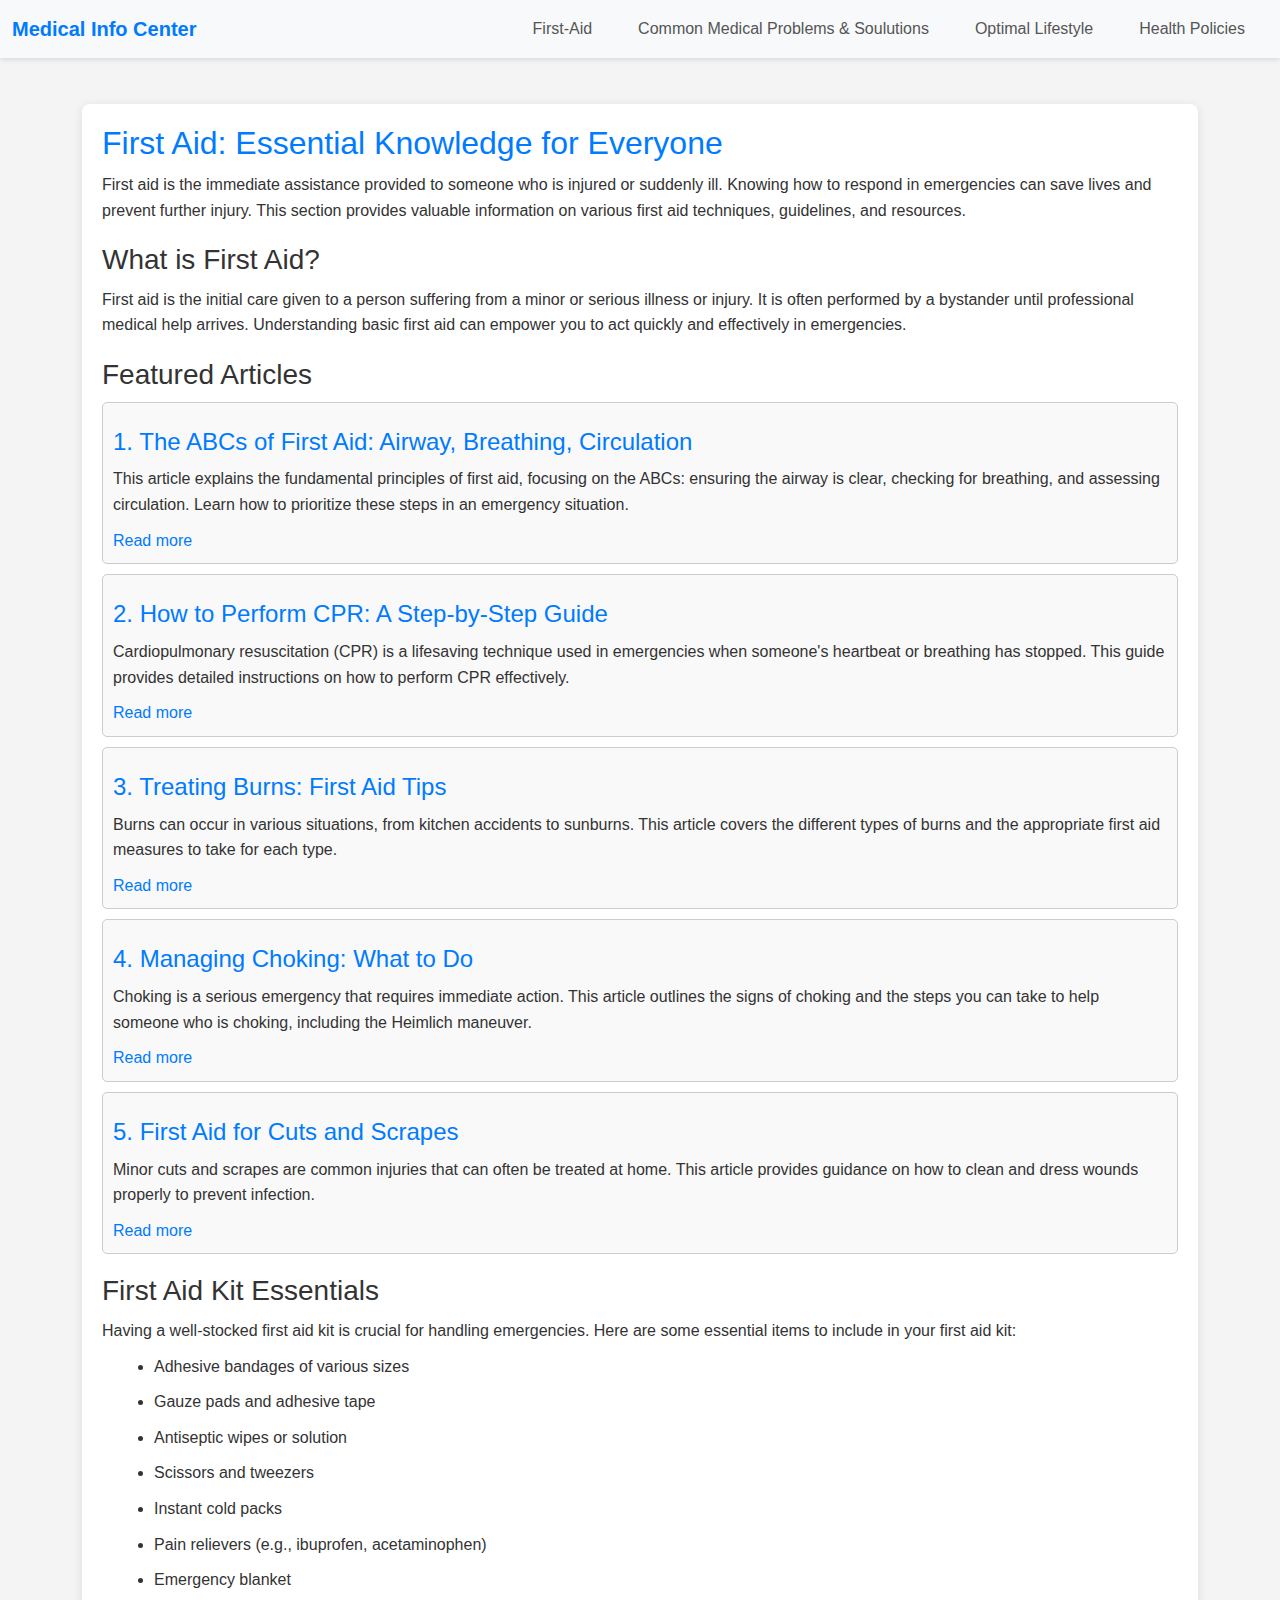
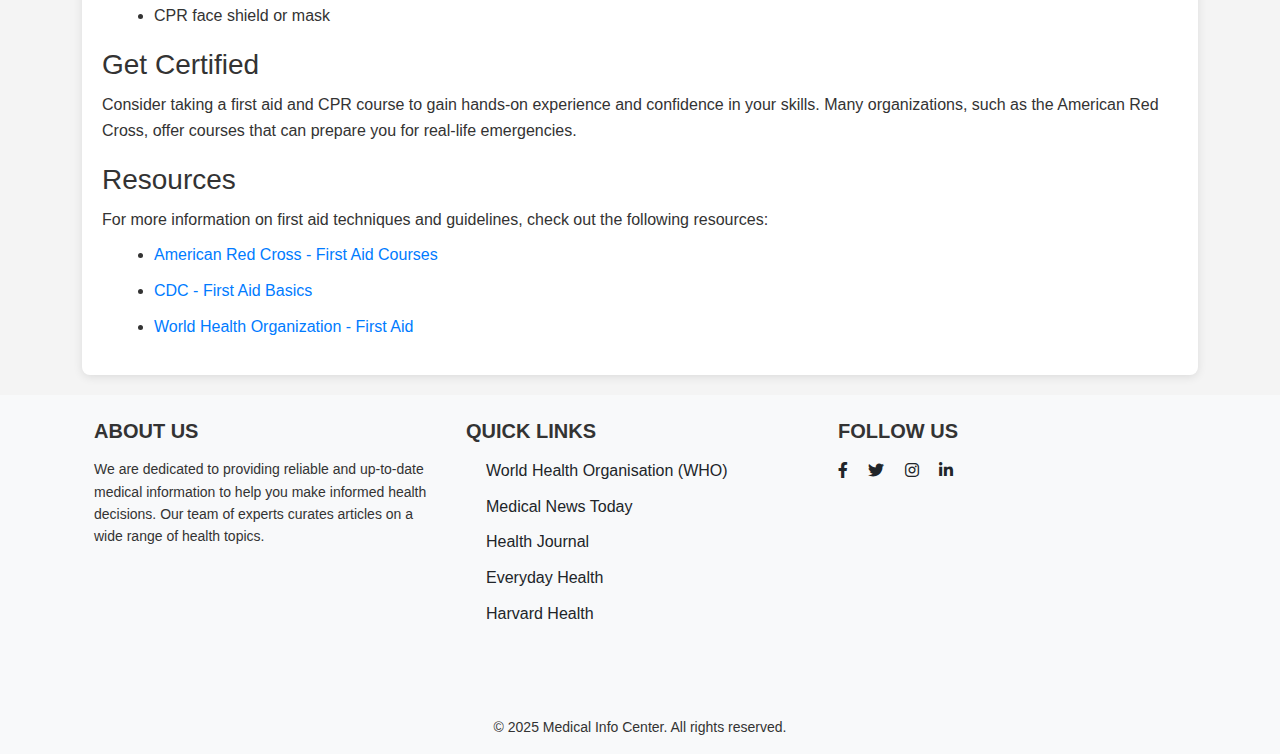
<file: firstaid.html>
<!DOCTYPE html>
<html lang="en">

<head>
    <meta charset="UTF-8">
    <meta name="viewport" content="width=device-width, initial-scale=1.0">
    <title>Document</title>
    <link href="https://cdn.jsdelivr.net/npm/bootstrap@5.3.3/dist/css/bootstrap.min.css" rel="stylesheet"
        integrity="sha384-QWTKZyjpPEjISv5WaRU9OFeRpok6YctnYmDr5pNlyT2bRjXh0JMhjY6hW+ALEwIH" crossorigin="anonymous">
    <script src="https://cdn.jsdelivr.net/npm/bootstrap@5.3.3/dist/js/bootstrap.bundle.min.js"
        integrity="sha384-YvpcrYf0tY3lHB60NNkmXc5s9fDVZLESaAA55NDzOxhy9GkcIdslK1eN7N6jIeHz"
        crossorigin="anonymous"></script>
    <link rel="stylesheet" href="style.css">
    <link rel="stylesheet" href="style2.css">
</head>

<body>
    <nav class="navbar navbar-expand-lg navbar-light bg-light">
        <div class="container-fluid">
            <a class="navbar-brand" href="index.html">Medical Info Center</a>
            <button class="navbar-toggler" type="button" data-bs-toggle="collapse" data-bs-target="#navbarNav"
                aria-controls="navbarNav" aria-expanded="false" aria-label="Toggle navigation">
                <span class="navbar-toggler-icon"></span>
            </button>
            <div class="collapse navbar-collapse" id="navbarNav">
                <ul class="navbar-nav ms-auto">
                    <li class="nav-item">
                        <a class="nav-link active" aria-current="page" href="firstaid.html">First-Aid</a>
                    </li>
                    <li class="nav-item">
                        <a class="nav-link" href="CommonProblems.html">Common Medical Problems & Soulutions</a>
                    </li>
                    <li class="nav-item">
                        <a class="nav-link" href="OptimalLifestyle.html">Optimal Lifestyle</a>
                    </li>
                    <li class="nav-item">
                        <a class="nav-link" href="healthpolicies.html">Health Policies</a>
                    </li>
                </ul>
            </div>
        </div>
    </nav>
    <br>
    <div class="container">
        <section id="first-aid">
            <h2>First Aid: Essential Knowledge for Everyone</h2>
            <p>First aid is the immediate assistance provided to someone who is injured or suddenly ill. Knowing how to
                respond in emergencies can save lives and prevent further injury. This section provides valuable
                information on various first aid techniques, guidelines, and resources.</p>

            <h3>What is First Aid?</h3>
            <p>First aid is the initial care given to a person suffering from a minor or serious illness or injury. It
                is often performed by a bystander until professional medical help arrives. Understanding basic first aid
                can empower you to act quickly and effectively in emergencies.</p>

            <h3>Featured Articles</h3>
            <div class="article">
                <h4>1. The ABCs of First Aid: Airway, Breathing, Circulation</h4>
                <p>This article explains the fundamental principles of first aid, focusing on the ABCs: ensuring the
                    airway is clear, checking for breathing, and assessing circulation. Learn how to prioritize these
                    steps in an emergency situation.</p>
                <a href="https://studyplex.org/blog/what-does-abc-stand-for-in-first-aid/#:~:text=A%20–%20Airway%3A%20To%20prevent%20the,no%20pulse%2C%20start%20performing%20CPR.">Read more</a>
            </div>
            <div class="article">
                <h4>2. How to Perform CPR: A Step-by-Step Guide</h4>
                <p>Cardiopulmonary resuscitation (CPR) is a lifesaving technique used in emergencies when someone's
                    heartbeat or breathing has stopped. This guide provides detailed instructions on how to perform CPR
                    effectively.</p>
                <a href="https://www.medicalnewstoday.com/articles/324712">Read more</a>
            </div>
            <div class="article">
                <h4>3. Treating Burns: First Aid Tips</h4>
                <p>Burns can occur in various situations, from kitchen accidents to sunburns. This article covers the
                    different types of burns and the appropriate first aid measures to take for each type.</p>
                <a href="https://www.mayoclinic.org/diseases-conditions/burns/diagnosis-treatment/drc-20370545">Read more</a>
            </div>
            <div class="article">
                <h4>4. Managing Choking: What to Do</h4>
                <p>Choking is a serious emergency that requires immediate action. This article outlines the signs of
                    choking and the steps you can take to help someone who is choking, including the Heimlich maneuver.
                </p>
                <a href="https://www.apollohospitals.com/diseases-and-conditions/what-is-choking/">Read more</a>
            </div>
            <div class="article">
                <h4>5. First Aid for Cuts and Scrapes</h4>
                <p>Minor cuts and scrapes are common injuries that can often be treated at home. This article provides
                    guidance on how to clean and dress wounds properly to prevent infection.</p>
                <a href="https://www.mayoclinic.org/first-aid/first-aid-cuts/basics/art-20056711">Read more</a>
            </div>

            <h3>First Aid Kit Essentials</h3>
            <p>Having a well-stocked first aid kit is crucial for handling emergencies. Here are some essential items to
                include in your first aid kit:</p>
            <ul>
                <li>Adhesive bandages of various sizes</li>
                <li>Gauze pads and adhesive tape</li>
                <li>Antiseptic wipes or solution</li>
                <li>Scissors and tweezers</li>
                <li>Instant cold packs</li>
                <li>Pain relievers (e.g., ibuprofen, acetaminophen)</li>
                <li>Emergency blanket</li>
                <li>CPR face shield or mask</li>
            </ul>

            <h3>Get Certified</h3>
            <p>Consider taking a first aid and CPR course to gain hands-on experience and confidence in your skills.
                Many organizations, such as the American Red Cross, offer courses that can prepare you for real-life
                emergencies.</p>

            <h3>Resources</h3>
            <p>For more information on first aid techniques and guidelines, check out the following resources:</p>
            <ul>
                <li><a href="https://www.redcross.org/take-a-class/first-aid" target="_blank">American Red Cross - First
                        Aid Courses</a></li>
                <li><a href="https://www.cdc.gov/disasters/firstaid/index.html" target="_blank">CDC - First Aid
                        Basics</a></li>
                <li><a href="https://www.who.int/news-room/fact-sheets/detail/first-aid" target="_blank">World Health
                        Organization - First Aid</a></li>
            </ul>
        </section>
    </div>
    <footer class="bg-light text-center text-lg-start">
        <div class="container p-4">
            <div class="row">
                <div class="col-lg-4 col-md-6 mb-4">
                    <h5 class="text-uppercase">About Us</h5>
                    <p>
                        We are dedicated to providing reliable and up-to-date medical information to help you make
                        informed health decisions. Our team of experts curates articles on a wide range of health
                        topics.
                    </p>
                </div>

                <div class="col-lg-4 col-md-6 mb-4">
                    <h5 class="text-uppercase">Quick Links</h5>
                    <ul class="list-unstyled">
                        <li><a href="https://www.who.int" class="text-dark">World Health Organisation (WHO)</a></li>
                        <li><a href="https://www.medicalnewstoday.com" class="text-dark">Medical News Today</a></li>
                        <li><a href="https://jamanetwork.com" class="text-dark">Health Journal</a></li>
                        <li><a href="https://www.everydayhealth.com" class="text-dark">Everyday Health</a></li>
                        <li><a href="https://www.health.harvard.edu/topics/staying-healthy" class="text-dark">Harvard
                                Health</a></li>
                    </ul>
                </div>


                <div class="col-lg-4 col-md-6 mb-4">
                    <h5 class="text-uppercase">Follow Us</h5>
                    <a href="https://www.facebook.com/WHO/" class="text-dark me-3"><i class="fab fa-facebook-f"></i></a>
                    <a href="https://x.com/WHO?ref_src=twsrc%5Egoogle%7Ctwcamp%5Eserp%7Ctwgr%5Eauthor&mx=2"
                        class="text-dark me-3"><i class="fab fa-twitter"></i></a>
                    <a href="https://www.instagram.com/who/?hl=en" class="text-dark me-3"><i
                            class="fab fa-instagram"></i></a>
                    <a href="https://www.linkedin.com/company/world-health-organization" class="text-dark"><i
                            class="fab fa-linkedin-in"></i></a>
                </div>
            </div>
        </div>

        <div class="text-center p-3 bg-light">
            <p class="mb-0">© 2025 Medical Info Center. All rights reserved.</p>
        </div>
    </footer>

    <!-- Font Awesome for social media icons -->
    <link rel="stylesheet" href="https://cdnjs.cloudflare.com/ajax/libs/font-awesome/6.0.0-beta3/css/all.min.css">
</body>

</html>
</file>
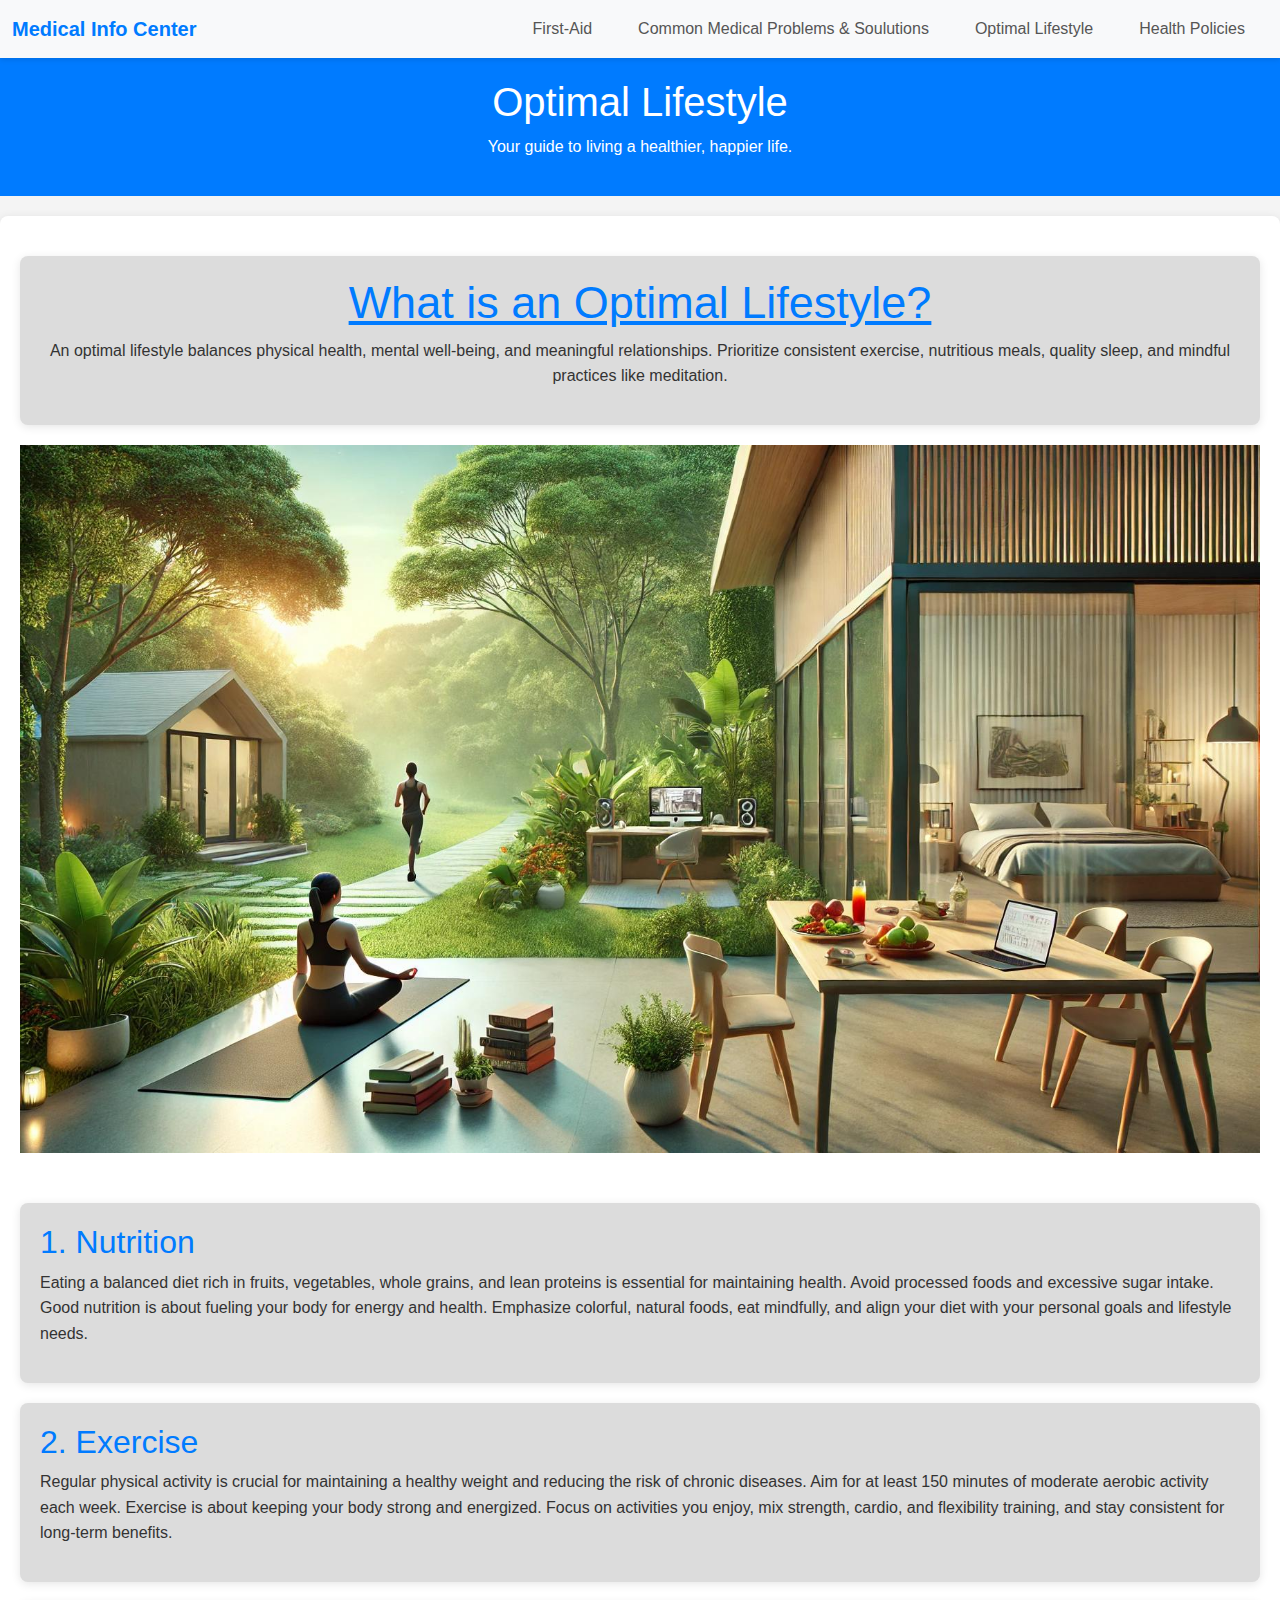
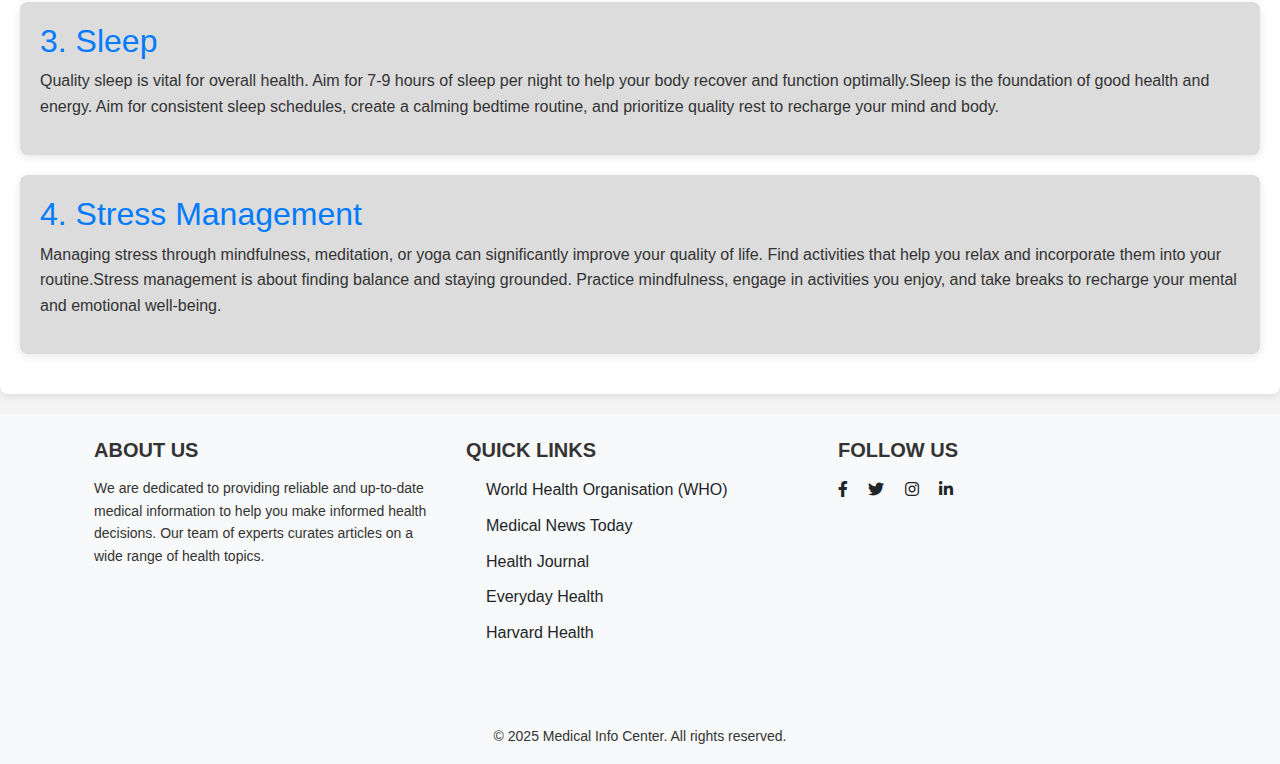
<file: OptimalLifestyle.html>
<!DOCTYPE html>
<html lang="en">
<head>
    <meta charset="UTF-8">
    <meta name="viewport" content="width=device-width, initial-scale=1.0">
    <title>Document</title>
    <link href="https://cdn.jsdelivr.net/npm/bootstrap@5.3.3/dist/css/bootstrap.min.css" rel="stylesheet" integrity="sha384-QWTKZyjpPEjISv5WaRU9OFeRpok6YctnYmDr5pNlyT2bRjXh0JMhjY6hW+ALEwIH" crossorigin="anonymous">
    <script src="https://cdn.jsdelivr.net/npm/bootstrap@5.3.3/dist/js/bootstrap.bundle.min.js" integrity="sha384-YvpcrYf0tY3lHB60NNkmXc5s9fDVZLESaAA55NDzOxhy9GkcIdslK1eN7N6jIeHz" crossorigin="anonymous"></script>
    <link rel="stylesheet" href="style.css">
    
    <style>
        article{
    padding: 20px;
    margin: 20px auto;
    background: gainsboro;
    border-radius: 8px;
    box-shadow: 0 2px 10px rgba(0, 0, 0, 0.1);
        }
    </style>
</head>
<body>
    <nav class="navbar navbar-expand-lg navbar-light bg-light">
    <div class="container-fluid">
        <a class="navbar-brand" href="index.html">Medical Info Center</a>
        <button class="navbar-toggler" type="button" data-bs-toggle="collapse" data-bs-target="#navbarNav" aria-controls="navbarNav" aria-expanded="false" aria-label="Toggle navigation">
            <span class="navbar-toggler-icon"></span>
        </button>
        <div class="collapse navbar-collapse" id="navbarNav">
            <ul class="navbar-nav ms-auto">
                <li class="nav-item">
                    <a class="nav-link active" aria-current="page" href="firstaid.html">First-Aid</a>
                </li>
                <li class="nav-item">
                    <a class="nav-link" href="CommonProblems.html">Common Medical Problems & Soulutions</a>
                </li>
                <li class="nav-item">
                    <a class="nav-link" href="OptimalLifestyle.html">Optimal Lifestyle</a>
                </li>
                <li class="nav-item">
                    <a class="nav-link" href="healthpolicies.html">Health Policies</a>
                </li>
            </ul>
        </div>
    </div>
</nav>
<main>
    <header>
        <h1>Optimal Lifestyle</h1>
        <p>Your guide to living a healthier, happier life.</p>
    </header>

    <section class="content">
        <article>
            <h1 style="color:#007BFF; font-size:45px; text-align:center; text-decoration:underline;">What is an Optimal Lifestyle?</h1>
            <p style="text-align:center;">
                An optimal lifestyle balances physical health, mental well-being, and meaningful relationships. Prioritize consistent exercise, nutritious meals, quality sleep, and mindful practices like meditation.
                </p>
        </article>
        <div style="margin-bottom:50px"><img src="optimal_lifestyle_scene.jpeg" alt="Optimal Lifestyle" style="max-width: 100%; height: auto;"></div>      

        <article>
            <h2>1. Nutrition</h2>
            <p>Eating a balanced diet rich in fruits, vegetables, whole grains, and lean proteins is essential for maintaining health. Avoid processed foods and excessive sugar intake.
                Good nutrition is about fueling your body for energy and health. Emphasize colorful, natural foods, eat mindfully, and align your diet with your personal goals and lifestyle needs.</p>
        </article>

        <article>
            <h2>2. Exercise</h2>
            <p>Regular physical activity is crucial for maintaining a healthy weight and reducing the risk of chronic diseases. Aim for at least 150 minutes of moderate aerobic activity each week.
                Exercise is about keeping your body strong and energized. Focus on activities you enjoy, mix strength, cardio, and flexibility training, and stay consistent for long-term benefits.
                </p>
        </article>

        <article>
            <h2>3. Sleep</h2>
            <p>Quality sleep is vital for overall health. Aim for 7-9 hours of sleep per night to help your body recover and function optimally.Sleep is the foundation of good health and energy. Aim for consistent sleep schedules, create a calming bedtime routine, and prioritize quality rest to recharge your mind and body.</p>
        </article>

        <article>
            <h2>4. Stress Management</h2>
            <p>Managing stress through mindfulness, meditation, or yoga can significantly improve your quality of life. Find activities that help you relax and incorporate them into your routine.Stress management is about finding balance and staying grounded. Practice mindfulness, engage in activities you enjoy, and take breaks to recharge your mental and emotional well-being.</p>
        </article>
    </section>
</main>
<footer class="bg-light text-center text-lg-start">
    <div class="container p-4">
        <div class="row">
            <div class="col-lg-4 col-md-6 mb-4">
                <h5 class="text-uppercase">About Us</h5>
                <p>
                    We are dedicated to providing reliable and up-to-date medical information to help you make informed health decisions. Our team of experts curates articles on a wide range of health topics.
                </p>
            </div>

            <div class="col-lg-4 col-md-6 mb-4">
                <h5 class="text-uppercase">Quick Links</h5>
                <ul class="list-unstyled">
                    <li><a href="https://www.who.int" class="text-dark">World Health Organisation (WHO)</a></li>
                    <li><a href="https://www.medicalnewstoday.com" class="text-dark">Medical News Today</a></li>
                    <li><a href="https://jamanetwork.com" class="text-dark">Health Journal</a></li>
                    <li><a href="https://www.everydayhealth.com" class="text-dark">Everyday Health</a></li>
                    <li><a href="https://www.health.harvard.edu/topics/staying-healthy" class="text-dark">Harvard Health</a></li>
                </ul>
            </div>


            <div class="col-lg-4 col-md-6 mb-4">
                <h5 class="text-uppercase">Follow Us</h5>
                <a href="https://www.facebook.com/WHO/" class="text-dark me-3"><i class="fab fa-facebook-f"></i></a>
                <a href="https://x.com/WHO?ref_src=twsrc%5Egoogle%7Ctwcamp%5Eserp%7Ctwgr%5Eauthor&mx=2" class="text-dark me-3"><i class="fab fa-twitter"></i></a>
                <a href="https://www.instagram.com/who/?hl=en" class="text-dark me-3"><i class="fab fa-instagram"></i></a>
                <a href="https://www.linkedin.com/company/world-health-organization" class="text-dark"><i class="fab fa-linkedin-in"></i></a>
            </div>
        </div>
    </div>

    <div class="text-center p-3 bg-light">
        <p class="mb-0">© 2025 Medical Info Center. All rights reserved.</p>
    </div>
</footer>

<!-- Font Awesome for social media icons -->
<link rel="stylesheet" href="https://cdnjs.cloudflare.com/ajax/libs/font-awesome/6.0.0-beta3/css/all.min.css">
</body>
</html>
</file>
<file: style.css>
body {
    font-family: Arial, sans-serif;
}
/* General Styles */
body {
    font-family: Arial, sans-serif;
    line-height: 1.6;
    margin: 0;
    padding: 0;
    background-color: #f4f4f4;
    color: #333;
}

header {
    background: #007BFF;
    color: #fff;
    padding: 20px 0;
    text-align: center;
}

nav ul {
    list-style: none;
    padding: 0;
}

nav ul li {
    display: inline;
    margin: 0 15px;
}

nav ul li a {
    color: #fff;
    text-decoration: none;
}

section {
    padding: 20px;
    margin: 20px auto;
    background: #fff;
    border-radius: 8px;
    box-shadow: 0 2px 10px rgba(0, 0, 0, 0.1);
}

h2 {
    color: #007BFF;
}

h3 {
    color: #333;
    margin-top: 20px;
}

ul {
    list-style-type: disc;
    margin-left: 20px;
}

ul li {
    margin-bottom: 10px;
}

a {
    color: #007BFF;
    text-decoration: none;
}

a:hover {
    text-decoration: underline;
}
.navbar {
    box-shadow: 0 2px 5px rgba(0, 0, 0, 0.1);
}

.navbar-brand {
    font-weight: bold;
    color: #007bff !important; /* Bootstrap primary color */
}

.nav-link {
    color: #555 !important; /* Custom link color */
    transition: color 0.3s;
}

.nav-link:hover {
    color: #007bff !important; /* Change color on hover */
}

.nav-item.active .nav-link {
    color: #007bff !important; /* Active link color */
    font-weight: bold;
}
footer {
    margin-top: 20px;
}

footer h5 {
    font-weight: bold;
    margin-bottom: 15px;
}

footer p {
    font-size: 14px;
}

footer a {
    text-decoration: none;
}

footer a:hover {
    text-decoration: underline;
}
.carousel-item img {
    width: 100%;
    height: auto;
}
.carousel-caption {
    background: rgba(0, 0, 0, 0.5);
    border-radius: 10px;
}
</file>
<file: style2.css>
/* General Styles */
body {
    font-family: Arial, sans-serif;
    line-height: 1.6;
    margin: 0;
    padding: 0;
    background-color: #f4f4f4;
    color: #333;
}

header {
    background: #007BFF;
    color: #fff;
    padding: 20px 0;
    text-align: center;
}

nav ul {
    list-style: none;
    padding: 0;
}

nav ul li {
    display: inline;
    margin: 0 15px;
}

nav ul li a {
    color: #fff;
    text-decoration: none;
}

section {
    padding: 20px;
    margin: 20px auto;
    background: #fff;
    border-radius: 8px;
    box-shadow: 0 2px 10px rgba(0, 0, 0, 0.1);
}

h2 {
    color: #007BFF;
}

h3 {
    color: #333;
    margin-top: 20px;
}

h4 {
    color: #007BFF;
    margin-top: 15px;
}

p {
    margin: 10px 0;
}

ul {
    list-style-type: disc;
    margin-left: 20px;
}

ul li {
    margin-bottom: 10px;
}

a {
    color: #007BFF;
    text-decoration: none;
}

a:hover {
    text-decoration: underline;
}

.article {
    border: 1px solid #ccc;
    padding: 10px;
    margin: 10px 0;
    border-radius: 5px;
    background: #f9f9f9;
}

/* Media Queries for Responsiveness */
@media (max-width: 600px) {
    nav ul li {
        display: block;
        margin: 10px 0;
    }

    section {
        margin: 10px;
        padding: 15px;
    }
}
</file>
